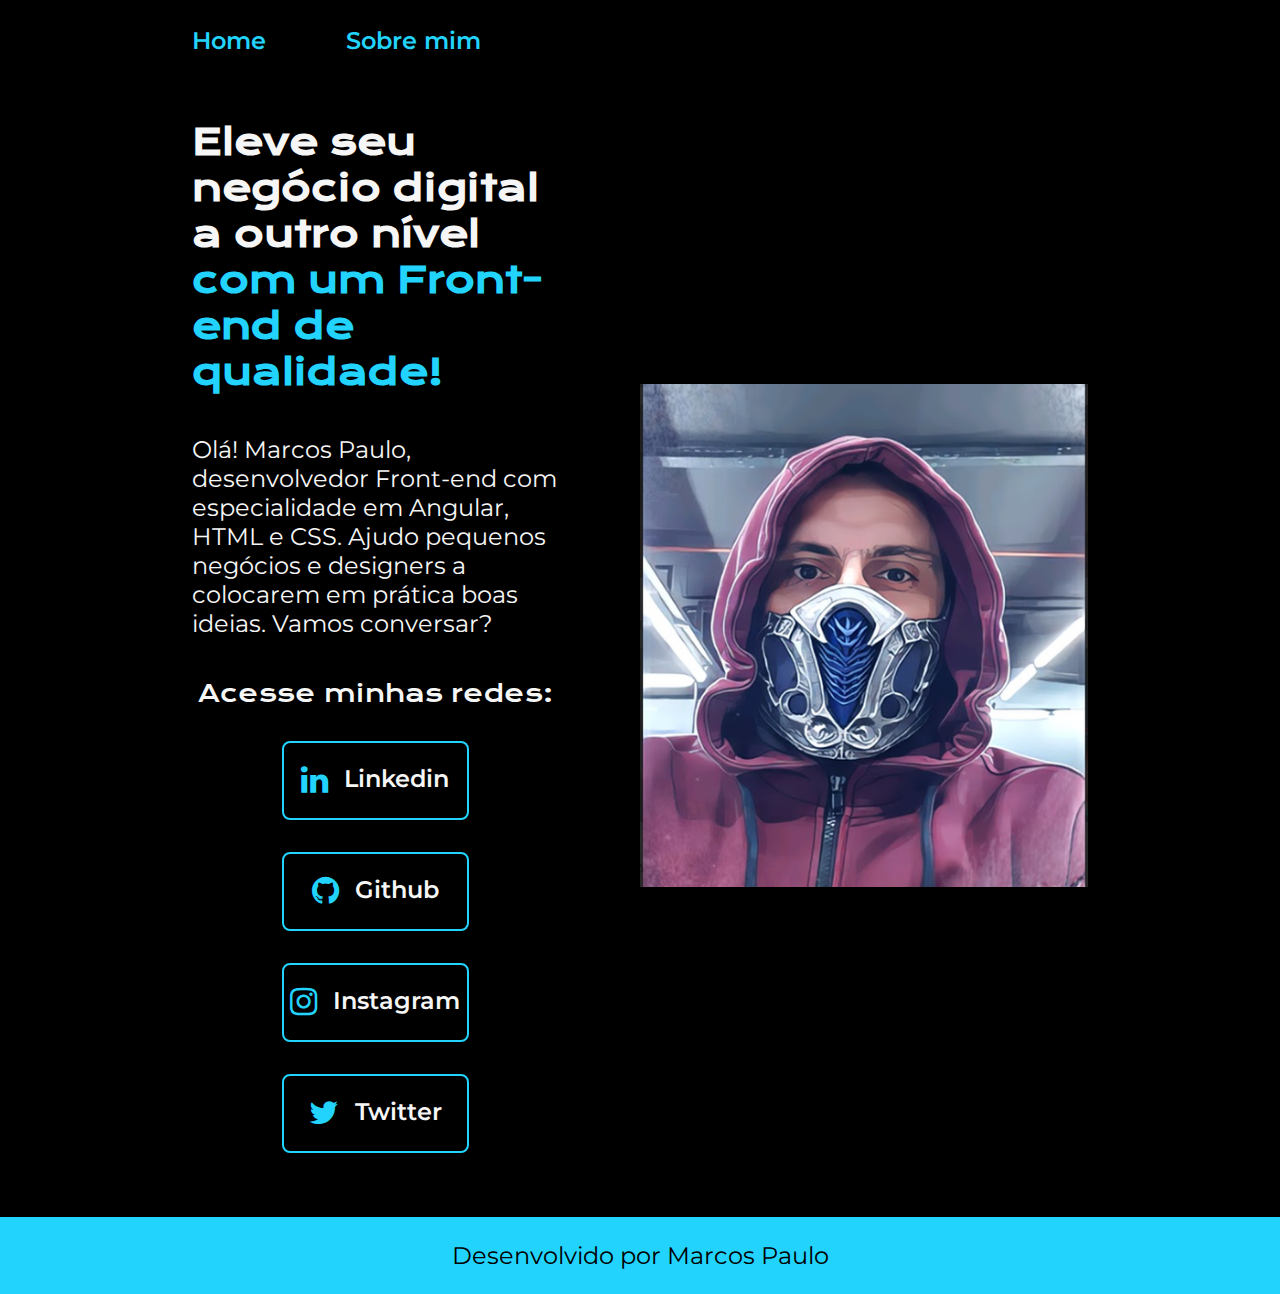
<file: index.html>
<!DOCTYPE html>
<html lang="pt-br">
  <head>
    <meta charset="UTF-8" />
    <meta http-equiv="X-UA-Compatible" content="IE=edge" />
    <meta name="viewport" content="width=device-width, initial-scale=1.0" />
    <title>Portifolio</title>
    <link rel="stylesheet" href="./styles/style.css" />
  </head>
  <body>
    <header class="cabecalho">
      <nav class="cabecalho__menu">
        <a class="cabecalho__menu__link" href="index.html">Home</a>
        <a class="cabecalho__menu__link" href="about.html">Sobre mim</a>
      </nav>
    </header>
    <main class="apresentacao">
      <section class="apresentacao__conteudo">
        <h1 class="apresentacao__conteudo__titulo">
          Eleve seu negócio digital a outro nível
          <strong class="titulo-destaque"
            >com um Front-end de qualidade!
          </strong>
        </h1>
        <p class="apresentacao__conteudo__texto">
          Olá! Marcos Paulo, desenvolvedor Front-end com especialidade em
          Angular, HTML e CSS. Ajudo pequenos negócios e designers a colocarem
          em prática boas ideias. Vamos conversar?
        </p>
        <div class="apresentacao__links">
          <h2 class="apresentacao__links__subtitulo">Acesse minhas redes:</h2>
          <a
            class="apresentacao__links_navegacao"
            target="_blank"
            href="https://www.linkedin.com/in/marcos-paulo-62612224/"
            ><i class="fa fa-linkedin"></i>Linkedin
          </a>
          <a
            class="apresentacao__links_navegacao"
            target="_blank"
            href="https://github.com/marcospaulopaiva"
            ><i class="fa fa-github"></i>Github
          </a>
          <a
            class="apresentacao__links_navegacao"
            target="_blank"
            href="https://instagram.com/marcos.paulo.paiva/"
            ><i class="fa fa-instagram"></i>Instagram
          </a>
          <a
            class="apresentacao__links_navegacao"
            target="_blank"
            href="https://x.com/marcospoo"
            ><i class="fa fa-twitter"></i>Twitter
          </a>
        </div>
      </section>
      <img
        class="apresentacao__imagem"
        src="./assets/imagem.png"
        alt="Foto do Marcos Paulo como Sub-zero"
      />
    </main>
    <footer class="rodape">
      <p>Desenvolvido por Marcos Paulo</p>
    </footer>
  </body>
</html>
</file>
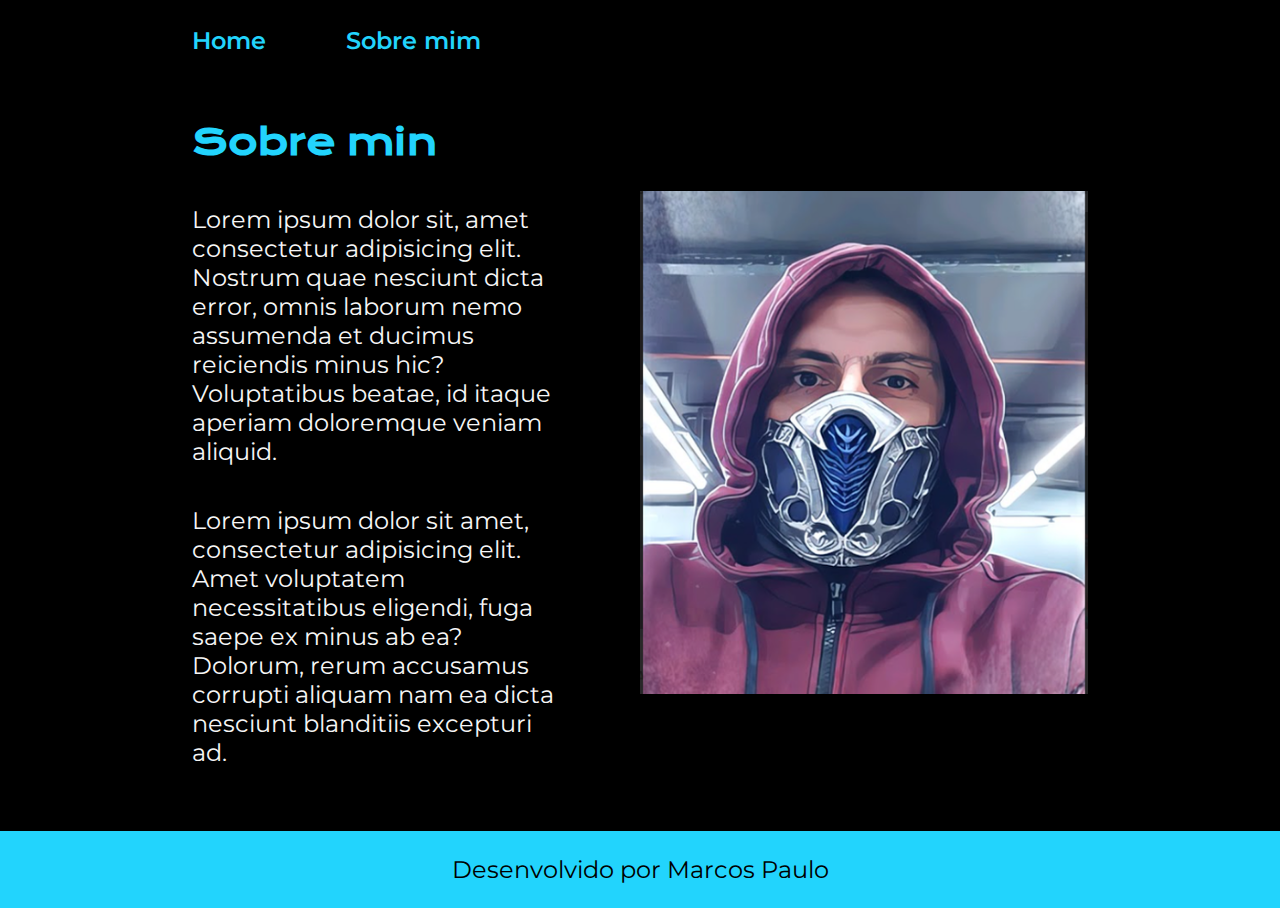
<file: about.html>
<!DOCTYPE html>
<html lang="pt-br">
  <head>
    <meta charset="UTF-8" />
    <meta http-equiv="X-UA-Compatible" content="IE=edge" />
    <meta name="viewport" content="width=device-width, initial-scale=1.0" />
    <title>Sobre min</title>
    <link rel="stylesheet" href="./styles/style.css" />
  </head>
  <body>
    <header class="cabecalho">
      <nav class="cabecalho__menu">
        <a class="cabecalho__menu__link" href="index.html">Home</a>
        <a class="cabecalho__menu__link" href="about.html">Sobre mim</a>
      </nav>
    </header>
    <main class="apresentacao">
      <section class="apresentacao__conteudo">
        <h1 class="apresentacao__conteudo__titulo titulo-destaque">
          Sobre min
        </h1>
        <p class="apresentacao__conteudo__texto">
          Lorem ipsum dolor sit, amet consectetur adipisicing elit. Nostrum quae
          nesciunt dicta error, omnis laborum nemo assumenda et ducimus
          reiciendis minus hic? Voluptatibus beatae, id itaque aperiam
          doloremque veniam aliquid.
        </p>
        <p class="apresentacao__conteudo__texto">
          Lorem ipsum dolor sit amet, consectetur adipisicing elit. Amet
          voluptatem necessitatibus eligendi, fuga saepe ex minus ab ea?
          Dolorum, rerum accusamus corrupti aliquam nam ea dicta nesciunt
          blanditiis excepturi ad.
        </p>
      </section>
      <img
        class="apresentacao__imagem"
        src="./assets/imagem.png"
        alt="Foto do Marcos Paulo como Sub-zero"
      />
    </main>
    <footer class="rodape">
      <p>Desenvolvido por Marcos Paulo</p>
    </footer>
  </body>
</html>
</file>
<file: styles/style.css>
@import url("https://fonts.googleapis.com/css2?family=Krona+One&family=Montserrat:wght@400;600&display=swap");
@import url("https://cdnjs.cloudflare.com/ajax/libs/font-awesome/4.7.0/css/font-awesome.min.css");

:root {
  --cor-primaria: #000000;
  --cor-secundaria: #f6f6f6;
  --cor-terciaria: #22d4fd;
  --cor-hover: #272727;

  --fonte-primaria: "Krona One", sans-serif;
  --fonte-secundaria: "Montserrat", sans-serif;
}

* {
  margin: 0;
  padding: 0;
}

body {
  box-sizing: border-box;
  background-color: var(--cor-primaria);
  color: var(--cor-secundaria);
}

.cabecalho {
  padding: 2% 0% 0% 15%;
}

.cabecalho__menu {
  display: flex;
  gap: 80px;
}

.cabecalho__menu__link {
  font-family: var(--fonte-secundaria);
  font-size: 1.5rem;
  font-weight: 600;
  color: var(--cor-terciaria);
  text-decoration: none;
}

.apresentacao {
  padding: 5% 15%;
  display: flex;
  align-items: center;
  justify-content: space-between;
  gap: 82px;
}

.apresentacao__conteudo {
  width: 50%;
  display: flex;
  flex-direction: column;
  gap: 40px;
}

.apresentacao__conteudo__titulo {
  font-size: 2.25rem;
  font-family: var(--fonte-primaria);
}

.titulo-destaque {
  color: var(--cor-terciaria);
}

.apresentacao__conteudo__texto {
  font-size: 1.5rem;
  font-family: var(--fonte-secundaria);
}

.apresentacao__links {
  display: flex;
  flex-direction: column;
  align-items: center;
  justify-content: space-between;
  gap: 32px;
}

.apresentacao__links__subtitulo {
  font-family: var(--fonte-primaria);
  font-weight: 400;
  font-size: 1.5rem;
}

.apresentacao__links_navegacao {
  display: flex;
  justify-content: center;
  gap: 16px;
  border: 2px solid var(--cor-terciaria);
  width: 50%;
  text-align: center;
  border-radius: 8px;
  font-size: 1.5rem;
  font-weight: 600;
  padding: 21.5px 0;
  text-decoration: none;
  color: var(--cor-secundaria);
  font-family: var(--fonte-secundaria);
}

.fa-linkedin,
.fa-github,
.fa-instagram,
.fa-twitter {
  color: var(--cor-terciaria);
  font-size: 2rem;
}

.apresentacao__links_navegacao:hover {
  background-color: var(--cor-hover);
}

.apresentacao__imagem {
  width: 50%;
}

.rodape {
  color: var(--cor-primaria);
  background-color: var(--cor-terciaria);
  padding: 24px;
  text-align: center;
  font-family: var(--fonte-secundaria);
  font-size: 1.5rem;
  font-weight: 400px;
}

@media (max-width: 1200px) {
  .cabecalho {
    padding: 10%;
  }

  .cabecalho__menu {
    justify-content: center;
  }

  .apresentacao {
    flex-direction: column-reverse;
    padding: 5%;
  }

  .apresentacao__conteudo {
    width: auto;
  }
}
</file>
